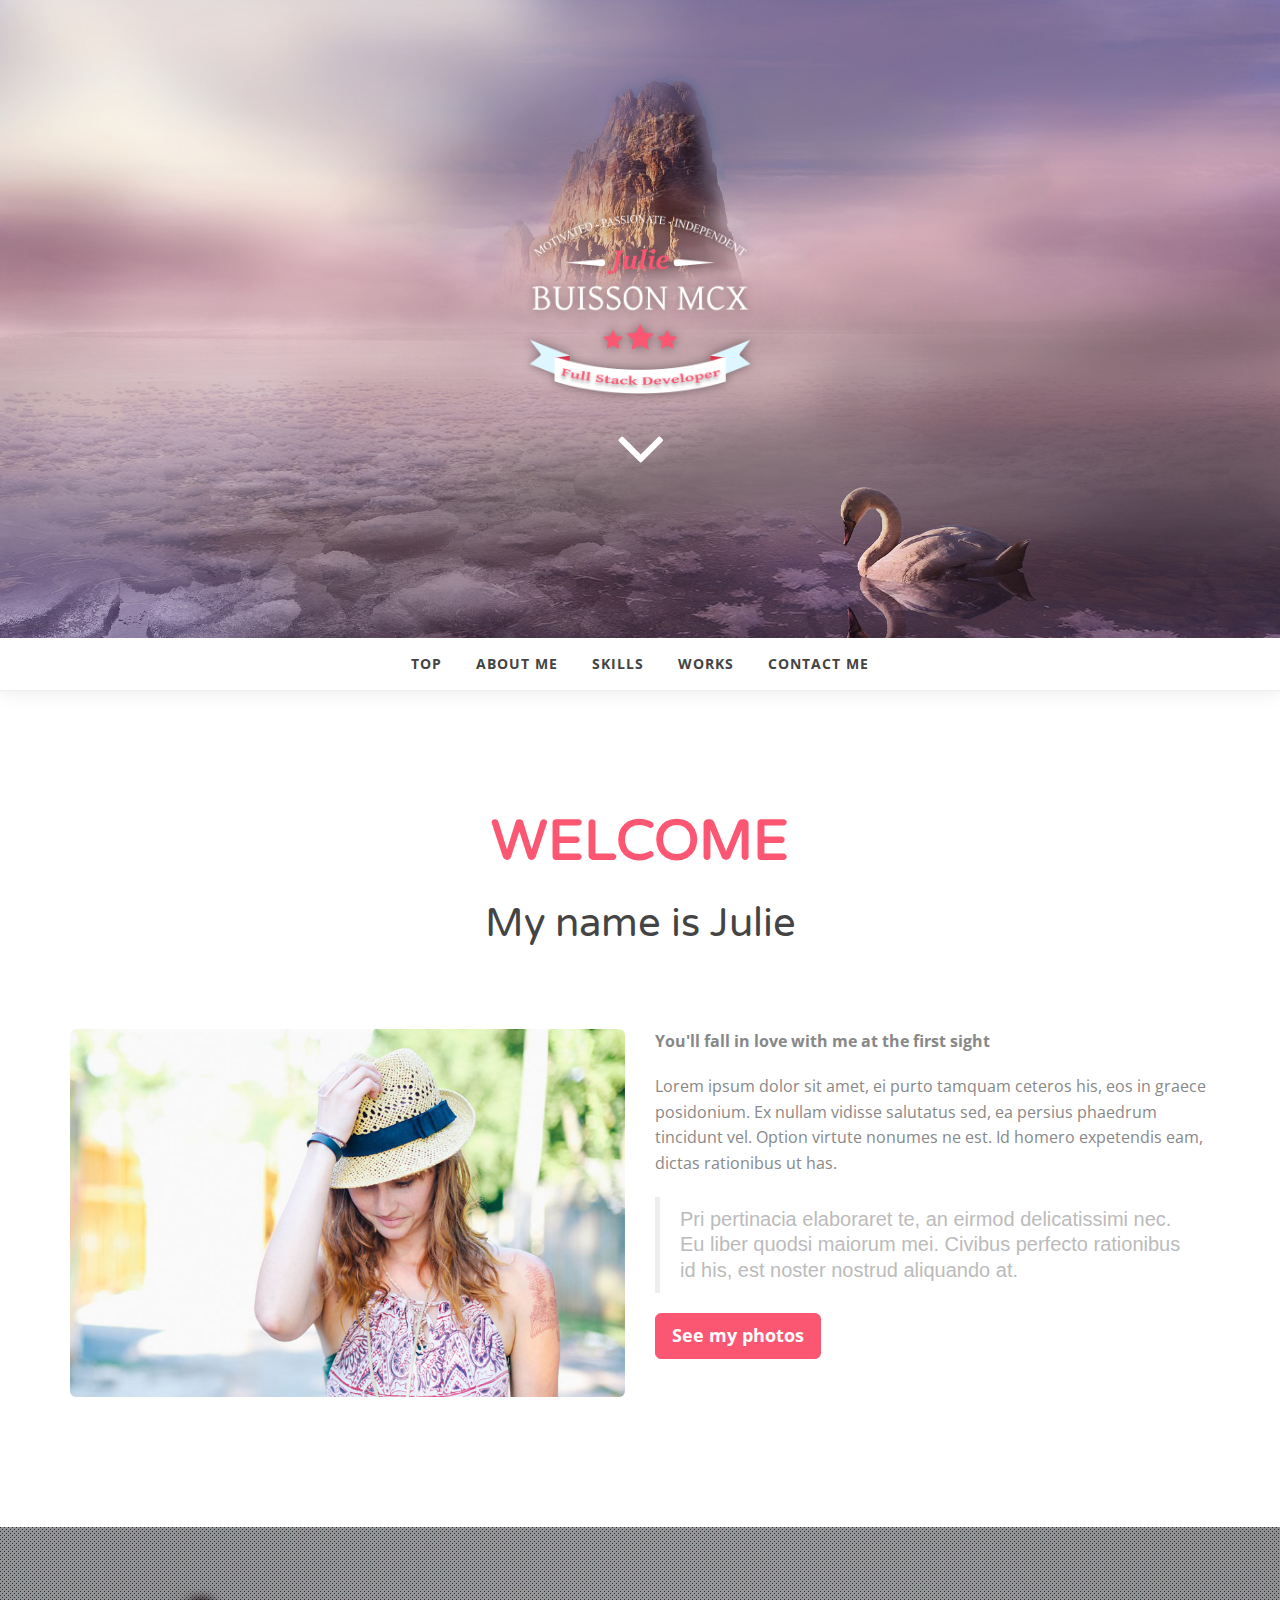
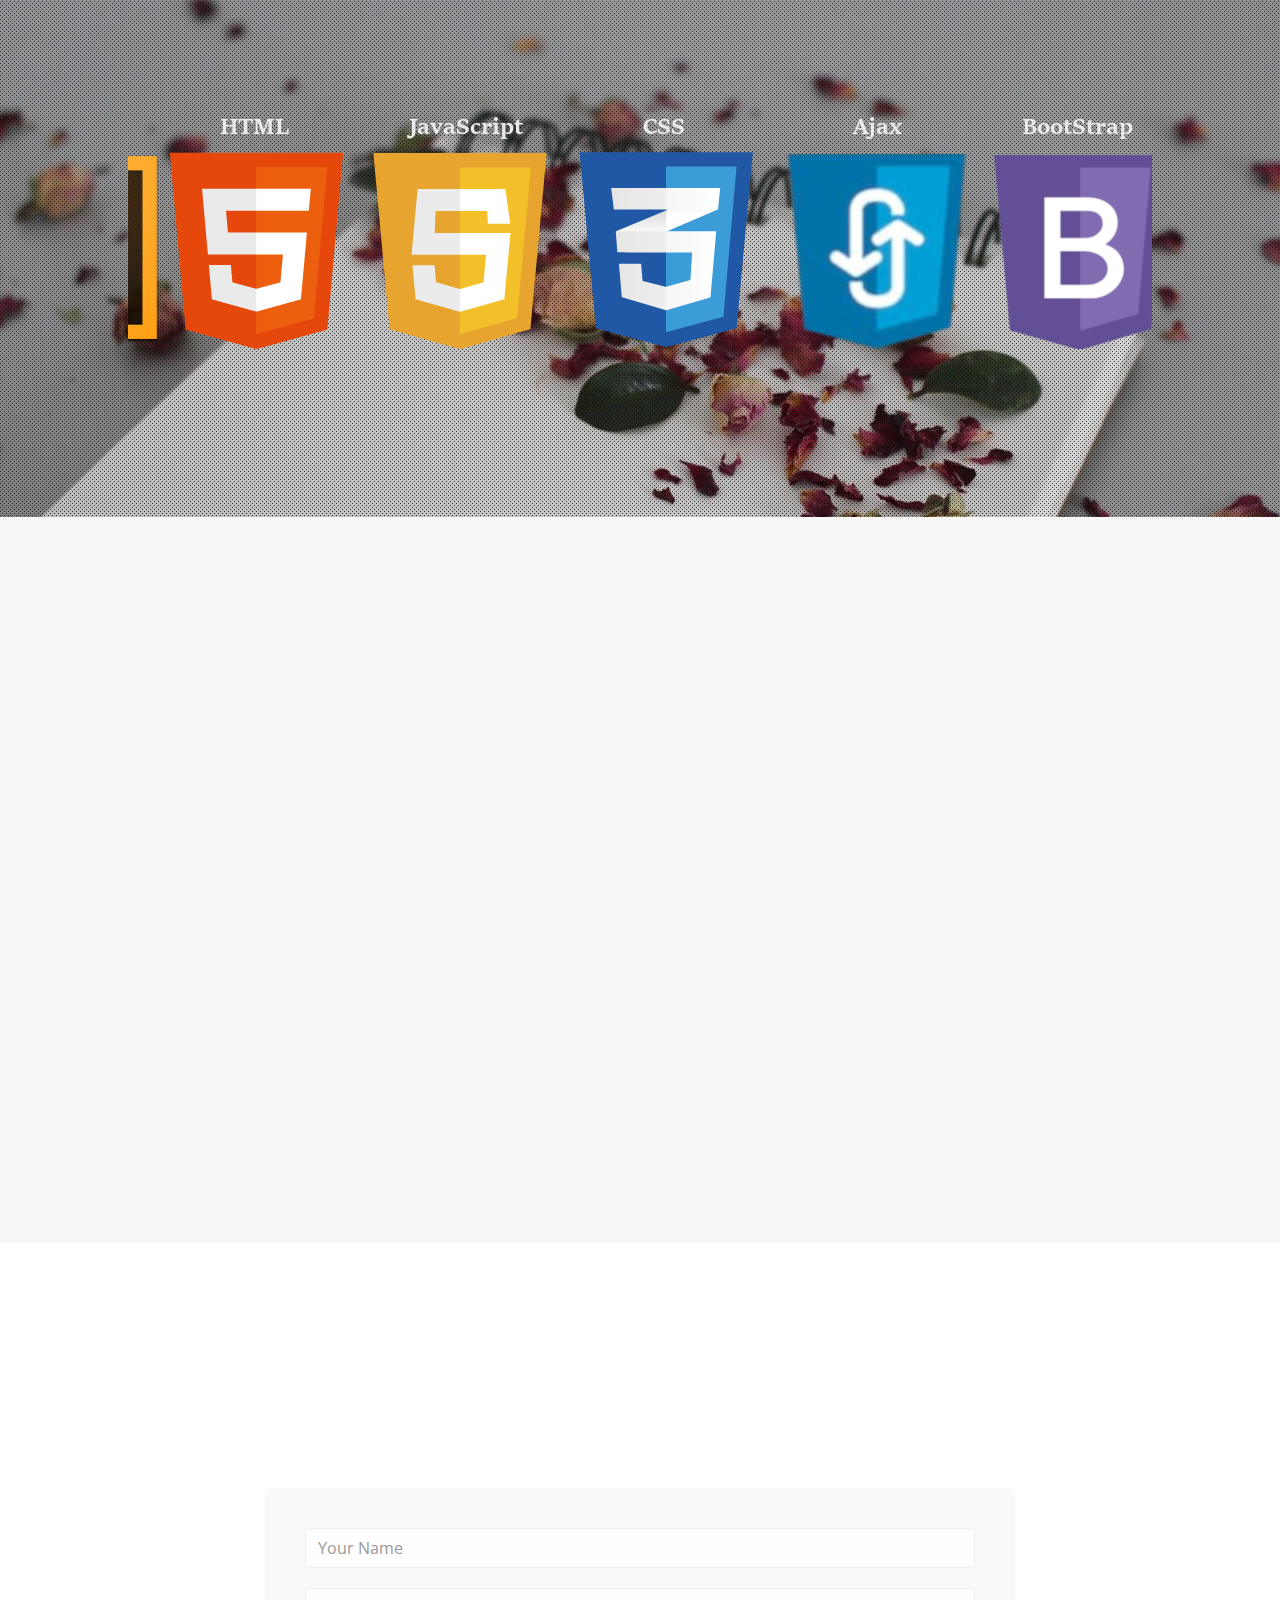
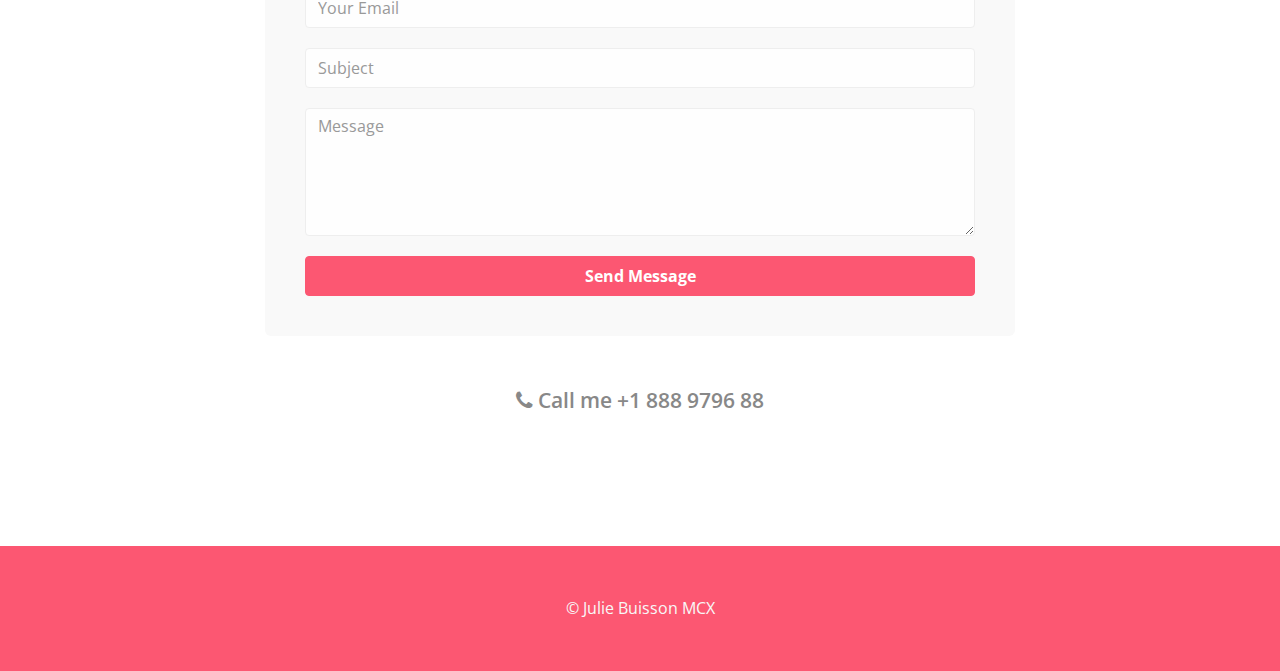
<file: Lonely/index.html>
<!DOCTYPE html>
<html lang="en">

<head>
  <meta charset="utf-8">
  <meta name="viewport" content="width=device-width, initial-scale=1.0">
  <meta name="description" content="">
  <meta name="author" content="Julie Buisson MXC">

  <title>Portfolio - Julie Buisson MCX</title>

  <!-- CSS -->
  <link href="css/bootstrap.min.css" rel="stylesheet" type="text/css">
  <link href="font-awesome/css/font-awesome.min.css" rel="stylesheet" type="text/css">
  <link href="css/nivo-lightbox.css" rel="stylesheet" />
  <link href="css/nivo-lightbox-theme/default/default.css" rel="stylesheet" type="text/css" />
  <link href="css/owl.carousel.css" rel="stylesheet" media="screen" />
  <link href="css/owl.theme.css" rel="stylesheet" media="screen" />
  <link href="css/animate.css" rel="stylesheet" />
  <link href="css/style.css" rel="stylesheet">
  <link href="color/default.css" rel="stylesheet">

  <style>
    .scroll-left .align-center {
      text-align: center;
      /* Starting position */
      -moz-transform: translateX(100%);
      -webkit-transform: translateX(100%);
      transform: translateX(100%);
      /* Apply animation to this element */
      -moz-animation: scroll-left 10s linear infinite;
      -webkit-animation: scroll-left 10s linear infinite;
      animation: scroll-left 10s linear infinite;
    }

    /* Move it (define the animation) */
    @-moz-keyframes scroll-left {
      0% {
        -moz-transform: translateX(100%);
      }

      100% {
        -moz-transform: translateX(-100%);
      }
    }

    @-webkit-keyframes scroll-left {
      0% {
        -webkit-transform: translateX(100%);
      }

      100% {
        -webkit-transform: translateX(-100%);
      }
    }

    @keyframes scroll-left {
      0% {
        -moz-transform: translateX(100%);
        /* Browser bug fix */
        -webkit-transform: translateX(100%);
        /* Browser bug fix */
        transform: translateX(100%);
      }

      100% {
        -moz-transform: translateX(-100%);
        /* Browser bug fix */
        -webkit-transform: translateX(-100%);
        /* Browser bug fix */
        transform: translateX(-100%);
      }
    }
  </style>

</head>

<body id="page-top" data-spy="scroll" data-target=".navbar-custom">
  <!-- Preloader -->
  <div id="preloader">
    <div id="load"></div>
  </div>

  <!-- Section: intro -->
  <section id="intro" class="intro">

    <div class="slogan">
      <a href="index.html"><img width='250px' src="img/logos/logo julie 3.png" alt="" /></a>
    </div>
    <div class="page-scroll">
      <a href="#about">
        <i class="fa fa-angle-down fa-5x animated"></i>
      </a>
    </div>
  </section>
  <!-- /Section: intro -->

  <!-- Navigation -->
  <div id="navigation">
    <nav class="navbar navbar-custom" role="navigation">
      <div class="container">
        <div class="row">
          <div class="col-md-12">

            <!-- Brand and toggle get grouped for better mobile display -->
            <div class="navbar-header">
              <button type="button" class="navbar-toggle" data-toggle="collapse" data-target="#menu">
                <i class="fa fa-bars"></i>
              </button>
            </div>
            <!-- Collect the nav links, forms, and other content for toggling -->
            <div class="collapse navbar-collapse" id="menu">
              <ul class="nav navbar-nav">
                <li class="active"><a href="#">Top</a></li>
                <li><a href="#about">About me</a></li>
                <li><a href="#separator">Skills</a></li>
                <li><a href="#gallery">Works</a></li>
                <li><a href="#contact">Contact me</a></li>
              </ul>
            </div>
            <!-- /.Navbar-collapse -->

          </div>
        </div>
      </div>
      <!-- /.container -->
    </nav>
  </div>
  <!-- /Navigation -->

  <!-- Section: about -->
  <section id="about" class="home-section">
    <div class="container">
      <div class="row">
        <div class="col-lg-8 col-lg-offset-2">
          <div class="section-heading text-center">
            <div class="wow bounceInDown" data-wow-delay="0.2s">
              <h1>WELCOME</h1>
              <h2>My name is Julie</h2>
            </div>
            <p class="wow bounceInUp" data-wow-delay="0.3s">I'm 23 years old from a little city near Rouen and I really
              like my job.</p>
          </div>

        </div>
      </div>
    </div>

    <div class="container">
      <div class="row">
        <div class="col-md-6">

          <img src="img/img1.jpg" class="img-responsive img-rounded" alt="" />
        </div>
        <div class="col-md-6">
          <p><strong>You'll fall in love with me at the first sight</strong></p>
          <p>
            Lorem ipsum dolor sit amet, ei purto tamquam ceteros his, eos in graece posidonium. Ex nullam vidisse
            salutatus sed, ea persius phaedrum tincidunt vel. Option virtute nonumes ne est. Id homero expetendis eam,
            dictas rationibus ut has.
          </p>
          <blockquote>
            Pri pertinacia elaboraret te, an eirmod delicatissimi nec. Eu liber quodsi maiorum mei. Civibus perfecto
            rationibus id his, est noster nostrud aliquando at.
          </blockquote>
          <a href="#gallery" class="btn btn-skin btn-lg btn-scroll">See my photos</a>
        </div>
      </div>
    </div>
  </section>
  <!-- /Section: about -->

  <!-- Section: separator -->
  <section id="separator" class="home-section parallax text-center" data-stellar-background-ratio="0.5">

    <div class="carousel"></div>
    <script>
      var x = 0;
      setInterval(function() {
        document.querySelector('.carousel').style.backgroundPositionX = x + "px";
        x += 1;
      }, 20);
    </script>

  </section>
  <!-- /Section: separator -->


  <!-- Section: gallery -->
  <section id="gallery" class="home-section text-center bg-gray">

    <div class="container">
      <div class="row">
        <div class="col-lg-8 col-lg-offset-2">
          <div class="wow bounceInDown" data-wow-delay="0.4s">
            <div class="section-heading">
              <h2>Portfolio</h2>
              <p>Take a look at my projects</p>
            </div>
          </div>
        </div>
      </div>
    </div>

    <div class="container">
      <div class="row">
        <div class="col-sm-12 col-md-12 col-lg-12">
          <div class="wow bounceInUp" data-wow-delay="0.4s">
            <div id="owl-works" class="owl-carousel">
              <div class="item"><a href="img/gallery/1.jpg" title="This is an image title"
                  data-lightbox-gallery="gallery1"><img src="img/gallery/1.jpg" class="img-responsive" alt="img"></a>
              </div>
              <div class="item"><a href="img/gallery/2.jpg" title="This is an image title"
                  data-lightbox-gallery="gallery1"><img src="img/gallery/2.jpg" class="img-responsive " alt="img"></a>
              </div>
              <div class="item"><a href="img/gallery/3.jpg" title="This is an image title"
                  data-lightbox-gallery="gallery1"><img src="img/gallery/3.jpg" class="img-responsive " alt="img"></a>
              </div>
              <div class="item"><a href="img/gallery/4.jpg" title="This is an image title"
                  data-lightbox-gallery="gallery1"><img src="img/gallery/4.jpg" class="img-responsive " alt="img"></a>
              </div>
              <div class="item"><a href="img/gallery/5.jpg" title="This is an image title"
                  data-lightbox-gallery="gallery1"><img src="img/gallery/5.jpg" class="img-responsive " alt="img"></a>
              </div>
              <div class="item"><a href="img/gallery/6.jpg" title="This is an image title"
                  data-lightbox-gallery="gallery1"><img src="img/gallery/6.jpg" class="img-responsive " alt="img"></a>
              </div>
              <div class="item"><a href="img/gallery/7.jpg" title="This is an image title"
                  data-lightbox-gallery="gallery1"><img src="img/gallery/7.jpg" class="img-responsive " alt="img"></a>
              </div>
              <div class="item"><a href="img/gallery/8.jpg" title="This is an image title"
                  data-lightbox-gallery="gallery1"><img src="img/gallery/8.jpg" class="img-responsive " alt="img"></a>
              </div>
            </div>
          </div>
        </div>
      </div>
    </div>
  </section>
  <!-- /Section: services -->




  <!-- Section: contact -->
  <section id="contact" class="home-section text-center">
    <div class="heading-contact">
      <div class="container">
        <div class="row">
          <div class="col-lg-8 col-md-offset-2">

            <div class="section-heading">
              <div class="wow bounceInDown" data-wow-delay="0.4s">
                <h2>Email or phone are welcome</h2>
              </div>
              <p class="wow lightSpeedIn" data-wow-delay="0.3s">Gentleman, introduce your self and get in touch with me
                privately</p>
            </div>

          </div>
        </div>
      </div>
    </div>
    <div class="container">

      <div class="row">
        <div class="col-lg-8 col-md-offset-2">
          <div class="form-wrapper marginbot-50">
            <div id="sendmessage">Your message has been sent. Thank you!</div>
            <div id="errormessage"></div>
            <form id="contact-form" action="" method="post" role="form" class="contactForm">
              <div class="form-group">
                <input type="text" name="name" class="form-control" id="name" placeholder="Your Name"
                  data-rule="minlen:4" data-msg="Please enter at least 4 chars" />
                <div class="validation"></div>
              </div>
              <div class="form-group">
                <input type="email" class="form-control" name="email" id="email" placeholder="Your Email"
                  data-rule="email" data-msg="Please enter a valid email" />
                <div class="validation"></div>
              </div>
              <div class="form-group">
                <input type="text" class="form-control" name="subject" id="subject" placeholder="Subject"
                  data-rule="minlen:4" data-msg="Please enter at least 8 chars of subject" />
                <div class="validation"></div>
              </div>
              <div class="form-group">
                <textarea class="form-control" name="message" rows="5" data-rule="required"
                  data-msg="Please write something for us" placeholder="Message"></textarea>
                <div class="validation"></div>
              </div>

              <div class="text-center"><button type="submit" class="btn btn-skin btn-block" id="btnContactUs">Send
                  Message</button></div>
            </form>
          </div>
          <div class="text-center">
            <p class="lead"><i class="fa fa-phone"></i> Call me +1 888 9796 88</p>
          </div>
        </div>

      </div>

    </div>
  </section>
  <!-- /Section: contact -->

  <footer>
    <div class="container">
      <div class="row">
        <div class="col-md-12 col-lg-12">
          <p>&copy; Julie Buisson MCX</p>
        </div>
      </div>
    </div>
  </footer>

  <!-- Core JavaScript Files -->
  <script src="js/jquery.min.js"></script>
  <script src="js/bootstrap.min.js"></script>
  <script src="js/jquery.easing.min.js"></script>
  <script src="js/jquery.sticky.js"></script>
  <script src="js/jquery.scrollTo.js"></script>
  <script src="js/stellar.js"></script>
  <script src="js/wow.min.js"></script>
  <script src="js/owl.carousel.min.js"></script>
  <script src="js/nivo-lightbox.min.js"></script>
  <!-- Custom Theme JavaScript -->
  <script src="js/custom.js"></script>
  <script src="contactform/contactform.js"></script>

</body>

</html>
</file>
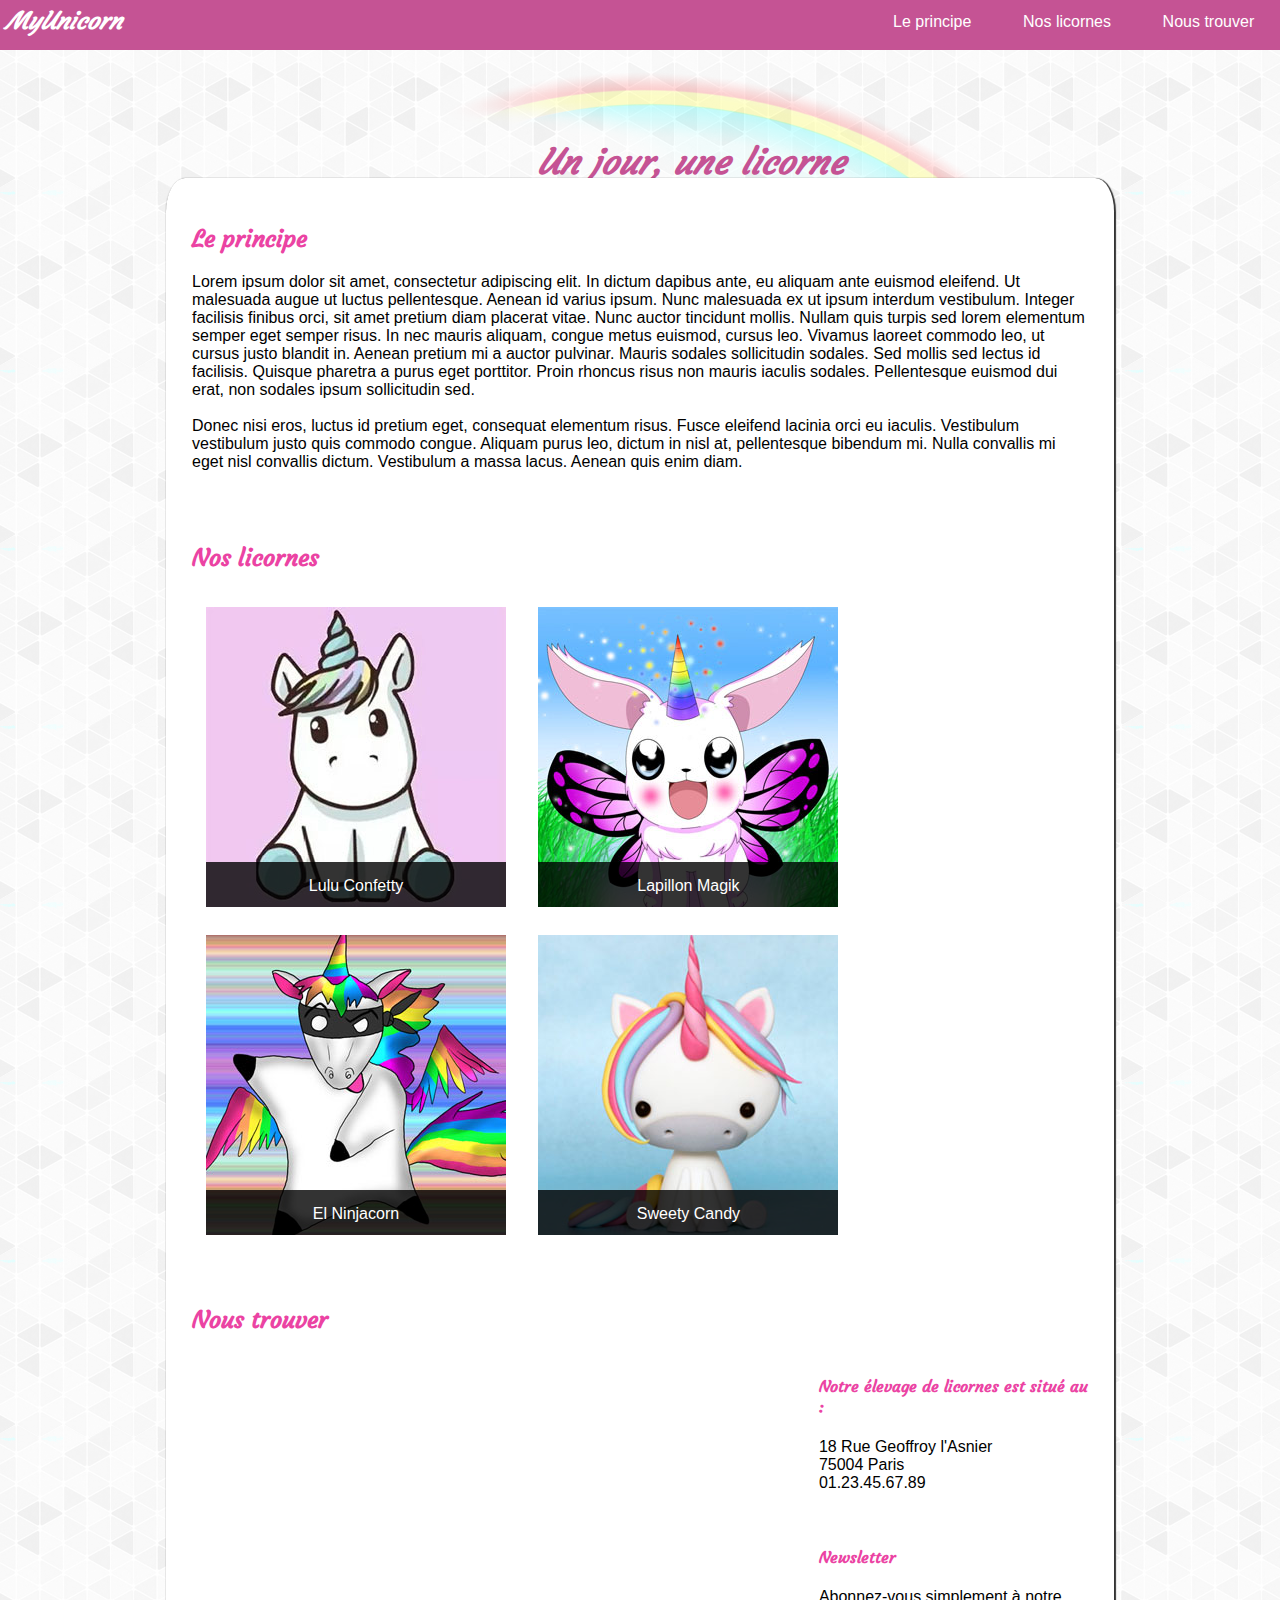
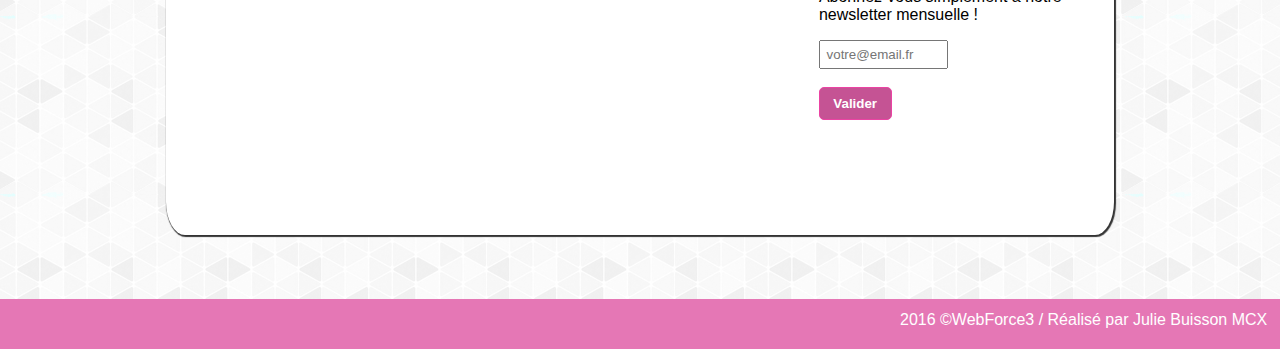
<file: view/projet/licorne/index.html>
<!DOCTYPE html>
<html lang="fr">

<head>
    <meta charset="UTF-8">
    <meta name="viewport" content="width=device-width, initial-scale=1.0">
    <meta http-equiv="X-UA-Compatible" content="ie=edge">
    <title>My Unicorn</title>
    <link rel="stylesheet" href="https://use.fontawesome.com/releases/v5.7.0/css/all.css" integrity="sha384-lZN37f5QGtY3VHgisS14W3ExzMWZxybE1SJSEsQp9S+oqd12jhcu+A56Ebc1zFSJ"
        crossorigin="anonymous">
    <link href="https://fonts.googleapis.com/css?family=Courgette" rel="stylesheet">
    <link rel="stylesheet" href="css/style.css">
</head>

<body>

    <!--Header avec nav-->
    <header id="rosefonce">
        <h2><em>MyUnicorn</em></h2>
        <nav>
            <div><a href="#map">Nous trouver</a></div>
            <div><a href="#licornes">Nos licornes</a></div>
            <div><a href="#principe">Le principe</a></div>
        </nav>
    </header>
    <!--Fin du header-->

    <section>
        <h1><em>Un jour, une licorne</em></h1>
        <img src="img/rainbow.png" alt="Arc-en-ciel">
    </section>

    <!-- Debut du container-->
    <main id="container">

        <!--1ere partie : Le principe-->
        <h2 id="principe"><i class="far fa-star"></i> Le principe</h2>
        <p>
            Lorem ipsum dolor sit amet, consectetur adipiscing elit. In dictum dapibus ante, eu aliquam ante euismod
            eleifend. Ut malesuada augue ut luctus pellentesque. Aenean id varius ipsum. Nunc malesuada ex ut ipsum
            interdum vestibulum. Integer facilisis finibus orci, sit amet pretium diam placerat vitae. Nunc auctor
            tincidunt mollis. Nullam quis turpis sed lorem elementum semper eget semper risus. In nec mauris aliquam,
            congue metus euismod, cursus leo. Vivamus laoreet commodo leo, ut cursus justo blandit in. Aenean pretium
            mi a auctor pulvinar. Mauris sodales sollicitudin sodales. Sed mollis sed lectus id facilisis. Quisque
            pharetra a purus eget porttitor. Proin rhoncus risus non mauris iaculis sodales. Pellentesque euismod dui
            erat, non sodales ipsum sollicitudin sed.
            <br>
            <br>
            Donec nisi eros, luctus id pretium eget, consequat elementum risus. Fusce eleifend lacinia orci eu iaculis.
            Vestibulum vestibulum justo quis commodo congue. Aliquam purus leo, dictum in nisl at, pellentesque
            bibendum mi. Nulla convallis mi eget nisl convallis dictum. Vestibulum a massa lacus. Aenean quis enim
            diam.
        </p>

        <br>
        <br>

        <!--2eme partie : Nos licornes-->
        <h2 id="licornes"><i class="far fa-star"></i> Nos licornes</h2>
        <figure class="img">
            <img src="img/unicorns/photo1.jpg" alt="Ma 1ere licorne">
            <figcaption>Lulu Confetty</figcaption>
        </figure>
        <figure class="img">
            <img src="img/unicorns/photo2.jpg" alt="Ma 2eme licorne">
            <figcaption>Lapillon Magik</figcaption>
        </figure>
        <figure class="img">
            <img src="img/unicorns/photo3.jpg" alt="Ma 3eme licorne">
            <figcaption>El Ninjacorn</figcaption>
        </figure>
        <figure class="img">
            <img src="img/unicorns/photo4.jpg" alt="Ma 4eme licorne">
            <figcaption>Sweety Candy</figcaption>
        </figure>

        <div class="clear"></div>
        <br>
        <br>

        <!--3eme partie : Nous trouver-->
        <h2><i class="far fa-star"></i> Nous trouver</h2>
        <div id="nousTrouver">

            <div>
                <iframe src="https://www.google.com/maps/embed?pb=!1m18!1m12!1m3!1d2625.2106929320657!2d2.355245716018827!3d48.854192579287016!2m3!1f0!2f0!3f0!3m2!1i1024!2i768!4f13.1!3m3!1m2!1s0x47e671fd10fa77a9%3A0xbefa2358f9e7a776!2s18+Rue+Geoffroy+l&#39;Asnier%2C+75004+Paris!5e0!3m2!1sfr!2sfr!4v1549011565977"
                    width="600" height="450" frameborder="0" style="border:0" allowfullscreen></iframe>
            </div>
            <div id="infos">
                <h4>Notre élevage de licornes est situé au :</h4>
                <p>
                    18 Rue Geoffroy l'Asnier <br>
                    75004 Paris <br>
                    01.23.45.67.89
                </p>
                <br>
                <h4>Newsletter</h4>
                <p>Abonnez-vous simplement à notre newsletter mensuelle !</p>
                <input type="mail" placeholder=" votre@email.fr">
                <br>
                <br>
                <button>Valider</button>
            </div>

        </div>

    </main>

    <footer id="roseclair">
        <p>2016 ©WebForce3 / Réalisé par Julie Buisson MCX</p>
    </footer>

</body>

</html>
</file>
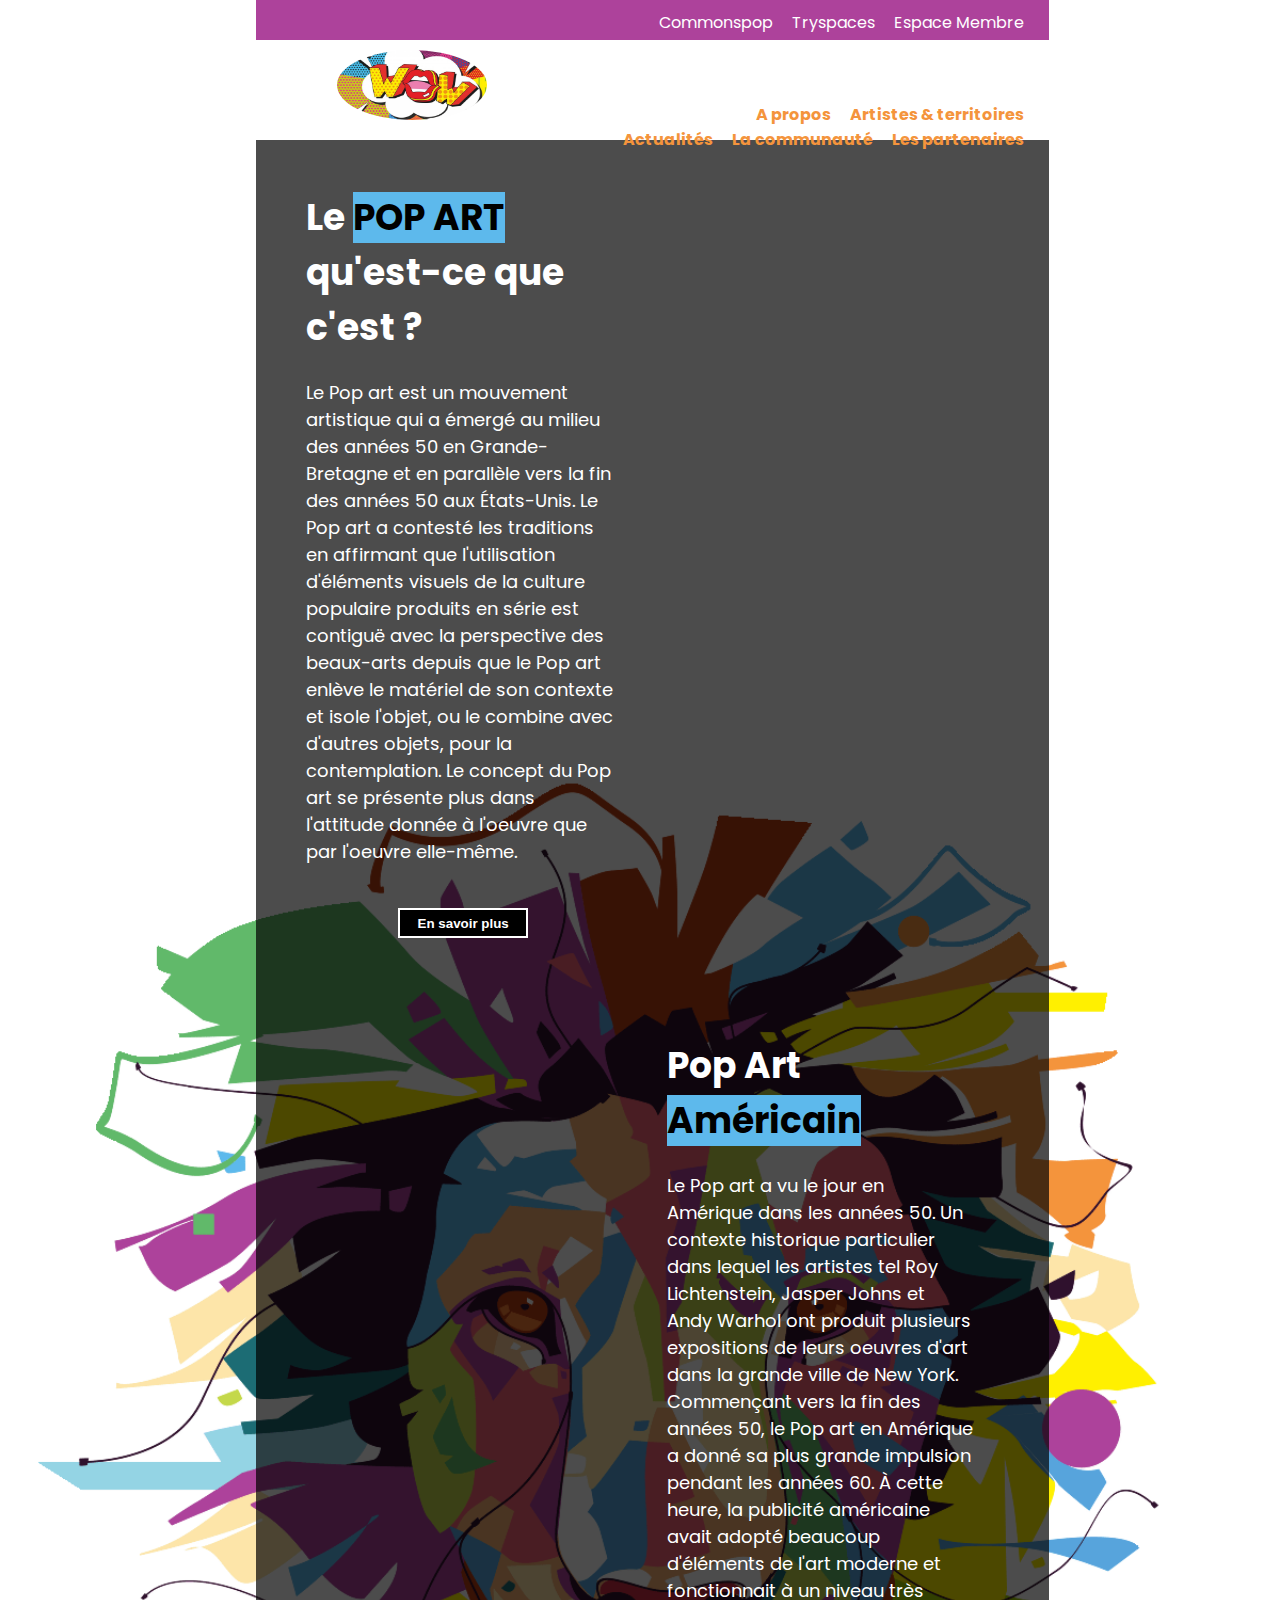
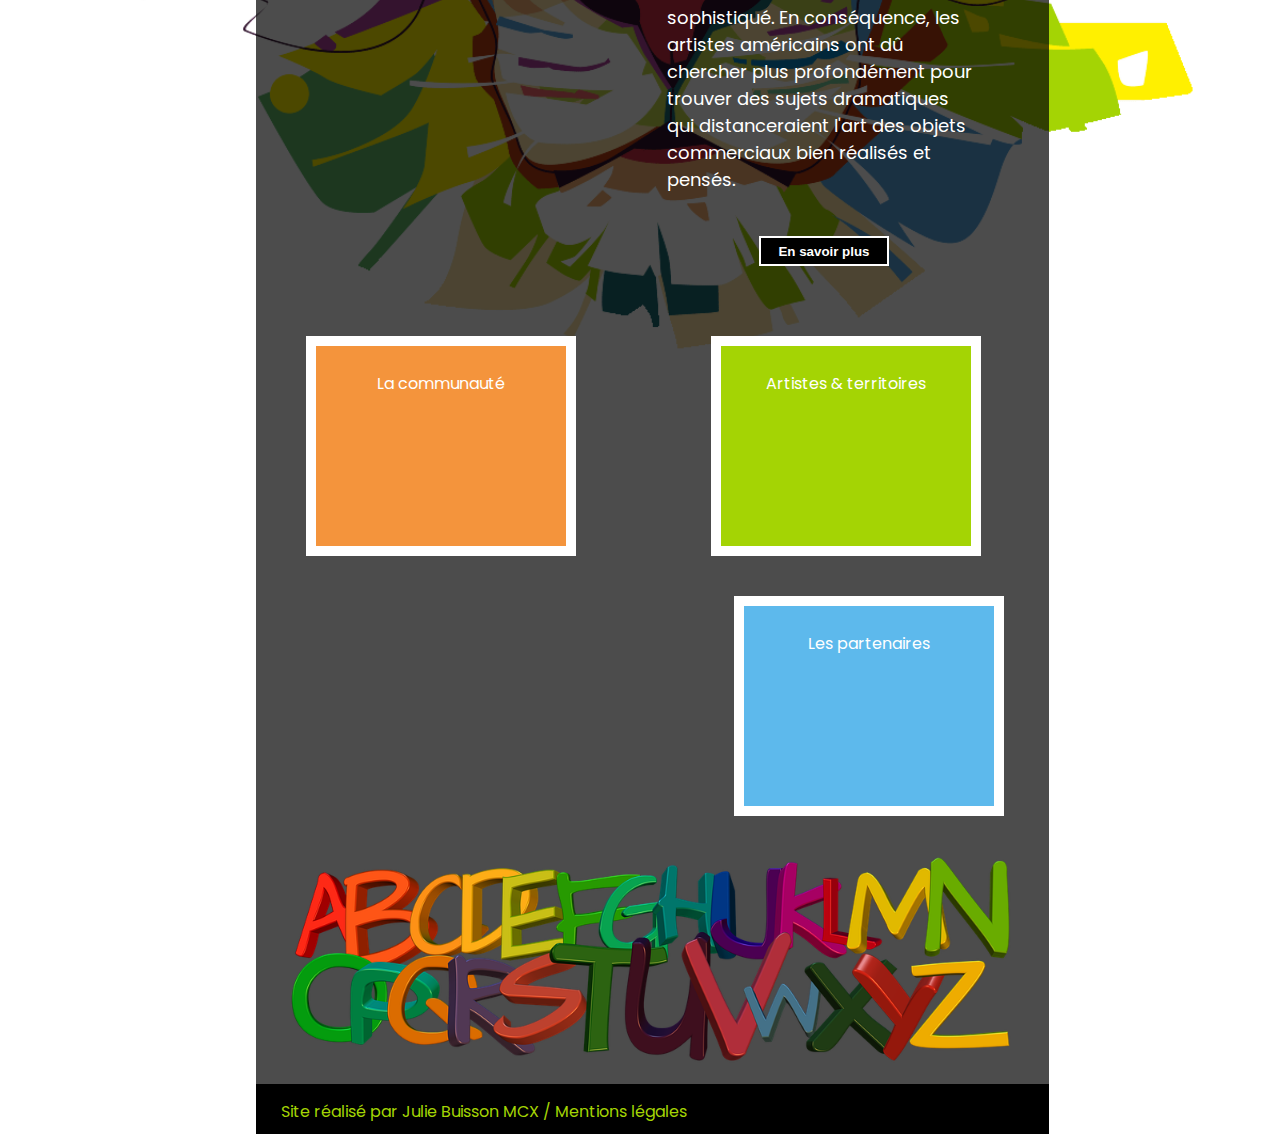
<file: view/projet/pop/index.html>
<!DOCTYPE html>
<html lang="fr">

<head>
    <meta charset="UTF-8">
    <meta name="viewport" content="width=device-width, initial-scale=1.0">
    <meta http-equiv="X-UA-Compatible" content="ie=edge">
    <title>Pop.Part</title>
    <link rel="stylesheet" href="https://use.fontawesome.com/releases/v5.5.0/css/all.css" integrity="sha384-B4dIYHKNBt8Bc12p+WXckhzcICo0wtJAoU8YZTY5qE0Id1GSseTk6S+L3BlXeVIU"
        crossorigin="anonymous">
    <link href="https://fonts.googleapis.com/css?family=Poppins" rel="stylesheet">
    <link rel="stylesheet" href="css/style.css">
</head>

<body>

    <div class="container">

        <header>
            <a href="#">Commonspop</a>
            <a href="#">Tryspaces</a>
            <a href="#">Espace Membre</a>
        </header>

        <nav>
            <img src="img/wow.jpeg" style="width: 150px" height="70px" alt="pop art">
            <a href="#"> A propos</a>
            <a href="#"> Artistes & territoires</a>
            <a href="#"> Actualités</a>
            <a href="#"> La communauté</a>
            <a href="#"> Les partenaires</a>
        </nav>

        <div class="fondNoir">

            <section>

                <div class="popart">
                    <h1>Le <mark>POP ART</mark> <br> qu'est-ce que c'est ?</h1>
                    <p>Le Pop art est un mouvement artistique qui a émergé au milieu des années 50 en Grande-Bretagne et en parallèle vers la fin des années 50 aux États-Unis. Le Pop art a contesté les traditions en affirmant que l'utilisation d'éléments visuels de la culture populaire produits en série est contiguë avec la perspective des beaux-arts depuis que le Pop art enlève le matériel de son contexte et isole l'objet, ou le combine avec d'autres objets, pour la contemplation. Le concept du Pop art se présente plus dans l'attitude donnée à l'oeuvre que par l'oeuvre elle-même. </p>
                    <a href="http://www.le-pop-art.com/qu-est-ce-que-le-pop-art.html" target="_blank"><button type="button">En savoir plus</button></a>
                </div>

                <div class="commons">
                    <h1>Pop Art <mark>Américain</mark></h1>
                    <p>
                        
                            Le Pop art a vu le jour en Amérique dans les années 50. Un contexte historique particulier dans lequel les artistes tel Roy Lichtenstein, Jasper Johns et Andy Warhol ont produit plusieurs expositions de leurs oeuvres d'art dans la grande ville de New York.

                            Commençant vers la fin des années 50, le Pop art en Amérique a donné sa plus grande impulsion pendant les années 60. À cette heure, la publicité américaine avait adopté beaucoup d'éléments de l'art moderne et fonctionnait à un niveau très sophistiqué. En conséquence, les artistes américains ont dû chercher plus profondément pour trouver des sujets dramatiques qui distanceraient l'art des objets commerciaux bien réalisés et pensés. </p>
                    <a href="http://www.le-pop-art.com/le-pop-art-americain.html" target="_blank"><button type="button">En savoir plus</button></a>
                </div>

            </section>

            <div class="clear"></div>

            <section>

                <div class="commite">
                    <i class="fas fa-users fa-8x"></i>
                    <br>
                    <a href="#">La communauté</a>
                </div>

                <div class="equipe">
                    <i class="fas fa-globe-americas fa-8x"></i>
                    <br>
                    <a href="#">Artistes & territoires</a>
                </div>

                <div class="partenaire">
                    <i class="fas fa-handshake fa-8x"></i>
                    <br>
                    <a href="#">Les partenaires</a>
                </div>

            </section>

            <div class="clear"></div>

            <section>

                <img src="img/banniere.png" alt="alphabet">

            </section>

        </div>

        <footer>

            <p>Site réalisé par Julie Buisson MCX </a> / Mentions légales</p>

            <a href="#"><i class="fab fa-twitter fa-2x"></i></a> 
           <a href="#"><i class="fab fa-facebook-f fa-2x"></i></a> 
            
           
        </footer>

    </div>

</body>

</html>
</file>
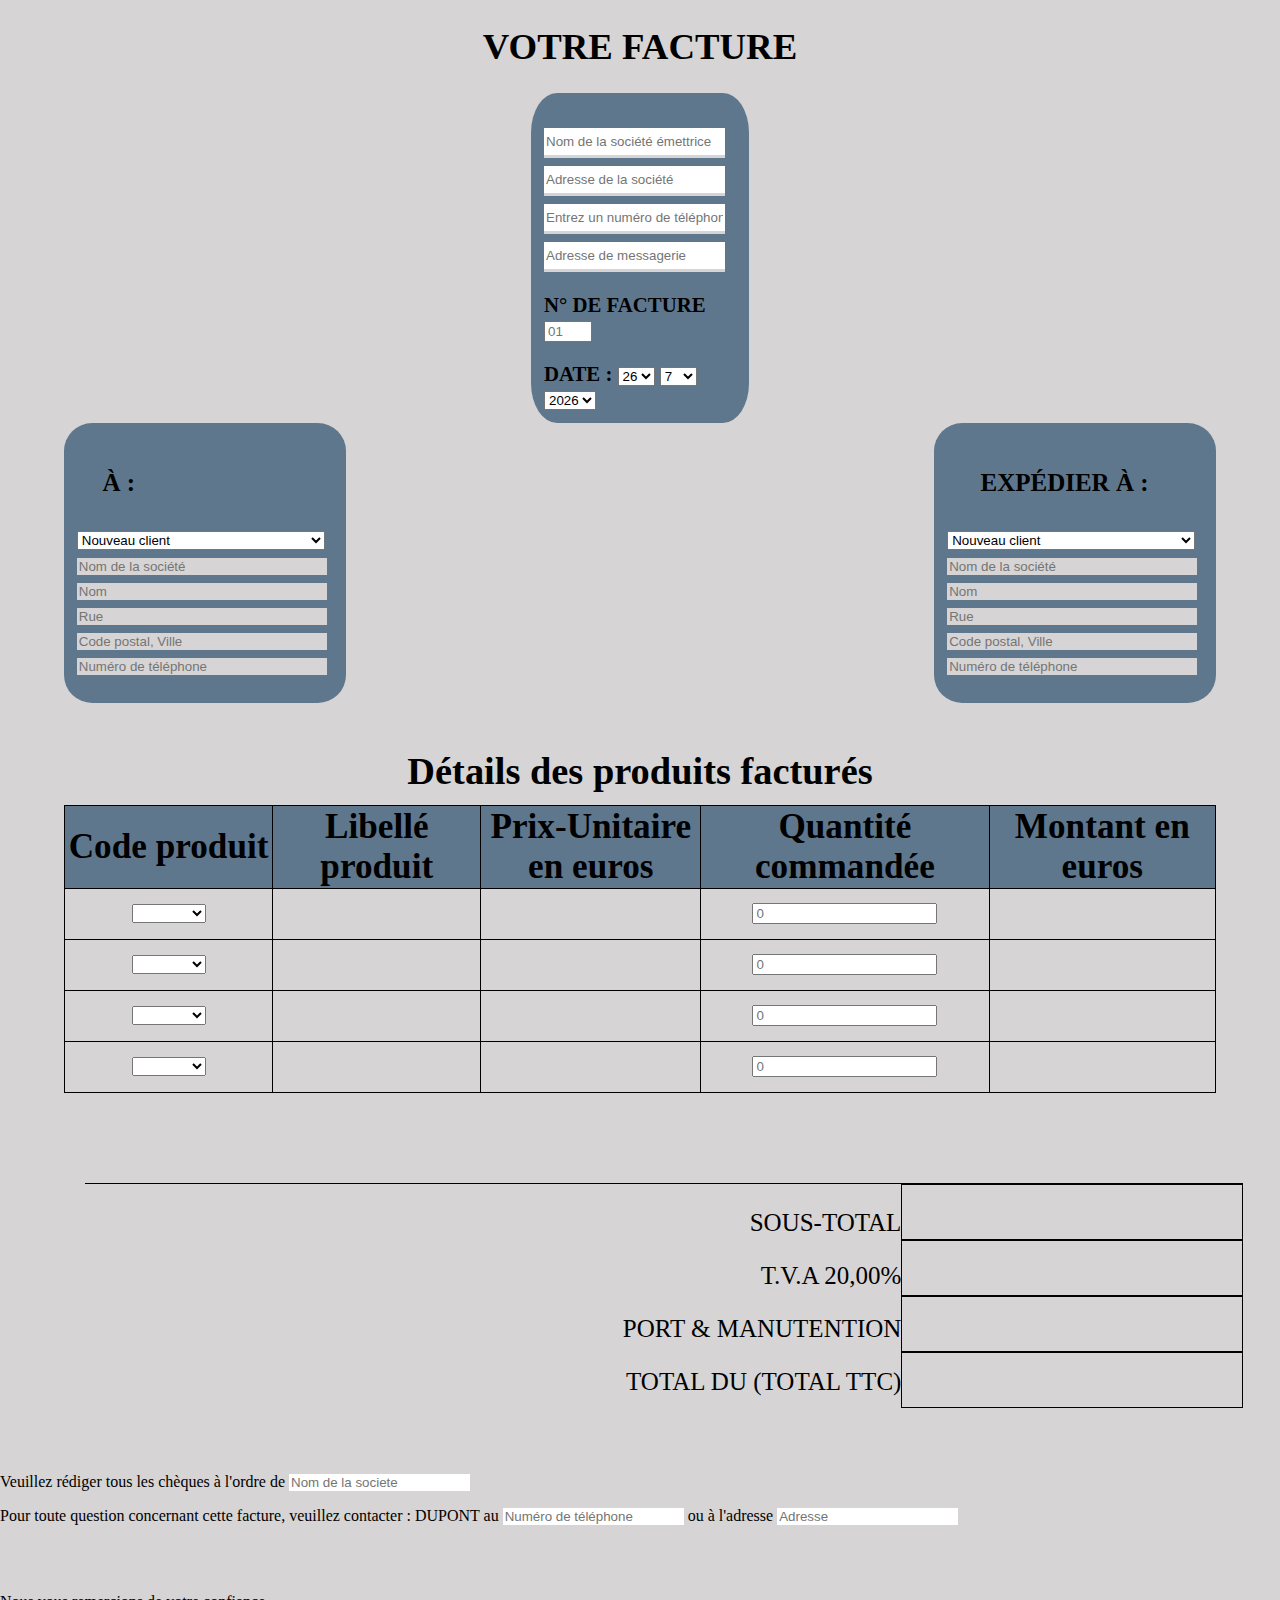
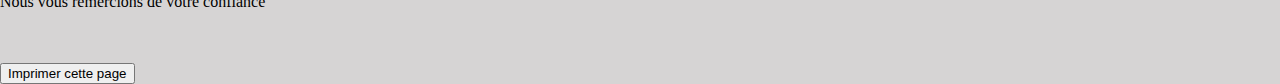
<file: view/projet/facture/facture.html>
<!DOCTYPE html>
<html lang="fr">

<head>
    <meta charset="UTF-8">
    <meta name="viewport" content="width=device-width, initial-scale=1.0">
    <meta http-equiv="X-UA-Compatible" content="ie=edge">
    <title>Facture</title>
    <link rel="stylesheet" href="css/facture.css">
</head>

<body>

    <header>

        <h1>VOTRE FACTURE</h1>

    </header>

    <!-- Partie  : Information sur la société émetrices-->

    <div id="texte">
        <ul>
            <li><input type="text" class="input" placeholder="Nom de la société émettrice"></li>
            <li><input type="text" class="input" placeholder="Adresse de la société"></li>
            <li><input type="text" class="input" placeholder="Entrez un numéro de téléphone valide"></li>
            <li><input type="text" class="input" placeholder="Adresse de messagerie"></li>
        </ul>

        <p>N° de facture <input type="text" id="select" placeholder="01"> </p>

        <label>Date :</label>

        <select name="Day" id="jour"></select>
        <select name="Month" id="mois"></select>
        <select name="Year" id="annee"></select>

    </div>
<!-- fin de la partie des informatiob sur la société émetrices-->
    <div class="clear"></div>
<!-- Partie pour définir les clients : Nom de la société, adresse etc-->
    <section>

        <div id="client">
            <h4> à : </h4>
            <ul>
                <li>
                    <select id="newClient">
                        <option>Nouveau client</option>
                    </select>
                </li>
                <li><input type="text" placeholder="Nom de la société"></li>
                <li><input type="text" placeholder="Nom"></li>
                <li><input type="text" placeholder="Rue"></li>
                <li><input type="text" placeholder="Code postal, Ville"></li>
                <li><input type="text" placeholder="Numéro de téléphone"></li>
            </ul>
        </div>

        <div id="expedition">
            <h4> expédier à : </h4>
            <ul>
                <li>
                    <select name="nouveau client" id="newExpediteur">
                        <option>Nouveau client</option>
                    </select>
                </li>
                <li><input type="text" placeholder="Nom de la société"></li>
                <li><input type="text" placeholder="Nom"></li>
                <li><input type="text" placeholder="Rue"></li>
                <li><input type="text" placeholder="Code postal, Ville"></li>
                <li><input type="text" placeholder="Numéro de téléphone"></li>
            </ul>
        </div>

    </section>
<!-- fin de la partie deéfinir les clients-->
    <div class="clear"></div>
<!-- Tableaux des poduits-->
    <main>
        <table>
            <caption>Détails des produits facturés</caption>
            <thead>
                <tr>
                    <th>Code produit</th>
                    <th>Libellé produit</th>
                    <th>Prix-Unitaire en euros</th>
                    <th>Quantité commandée</th>
                    <th>Montant en euros</th>
                </tr>
            </thead>

            <tbody>
                <tr>
                    <td>
                        <select id="produit">
                            <option></option>
                        </select>
                    </td>
                    <td id="libe1"></td>
                    <td id="prix1"></td>
                    <td>
                        <input id="nbr" type="number" placeholder="0">
                    </td>
                    <td id="montant"></td>
                </tr>
                <tr>
                    <td>
                        <select id="produit2">
                            <option></option>
                        </select>
                    </td>
                    <td id="libe2"></td>
                    <td id="prix2"></td>
                    <td>
                        <input id="nbr2" type="number" placeholder="0">
                    </td>
                    <td id="montant2"></td>
                </tr>
            </tbody>

            <tbody>
                <tr>
                    <td>
                        <select id="produit3">
                            <option></option>
                        </select>
                    </td>
                    <td id="libe3"></td>
                    <td id="prix3"></td>
                    <td>
                        <input id="nbr3" type="number" placeholder="0">
                    </td>
                    <td id="montant3"></td>
                </tr>
            </tbody>

            <tfoot>
                <tr>
                    <td>
                        <select id="produit4">
                            <option></option>
                        </select>
                    </td>
                    <td id="libe4"></td>
                    <td id="prix4"></td>
                    <td>
                        <input id="nbr4" type="number" placeholder="0">
                    </td>
                    <td id="montant4"></td>
                </tr>
            </tfoot>
        </table>
    </main>
<!-- Fin du Tableaux des produits-->
<!-- Partie :  Sous-total,t.v.a etc -->
    <div class="clear"></div>
    <br>
    <br>
    <br>
    <br>
    <br>

    <div id="sousTotal">
        <div id="p">
            <p>sous-total</p>
            <p>t.v.a 20,00%</p>
            <p>port & manutention</p>
            <p>total du (total ttc)</p>
        </div>
        
        <div id="div">
            <div id="ss"></div>
            <div id="tva"></div>
            <div id="port"></div>
            <div id="total"></div>
        </div>
    </div>

    <div class="clear"></div>

    <div id="remise">
        <p>N.B. Votre facture a depassé 1000€, vous avez obtenu pour votre prochaine facture une remise de :<span id="remise5"></span>€, représentant 5% de votre commande ci-dessus</p>
    </div>
<!-- fin de la partie : Sous-total,t.v.a etc -->
    <br>

    <br>

    <footer>

        <p>Veuillez rédiger tous les chèques à l'ordre de <input  id="redigerCheque" type="text" placeholder="Nom de la societe"></p>

        <p>Pour toute question concernant cette facture, veuillez contacter : DUPONT au <input id="telephone" type="text" placeholder="Numéro de téléphone">
            ou à l'adresse <input id="adresse" type="text" placeholder="Adresse"></p>

        <br>

        <br>

        <p class="merci">Nous vous remercions de votre confiance</p>

        <br>

        <br>

        <form>

            <div><button name="B1" onclick="imprimer()">Imprimer cette page</button></div>

        </form>
    </footer>

    </div>


    <script src="js/facture.js"></script>

</body>

</html>
</file>
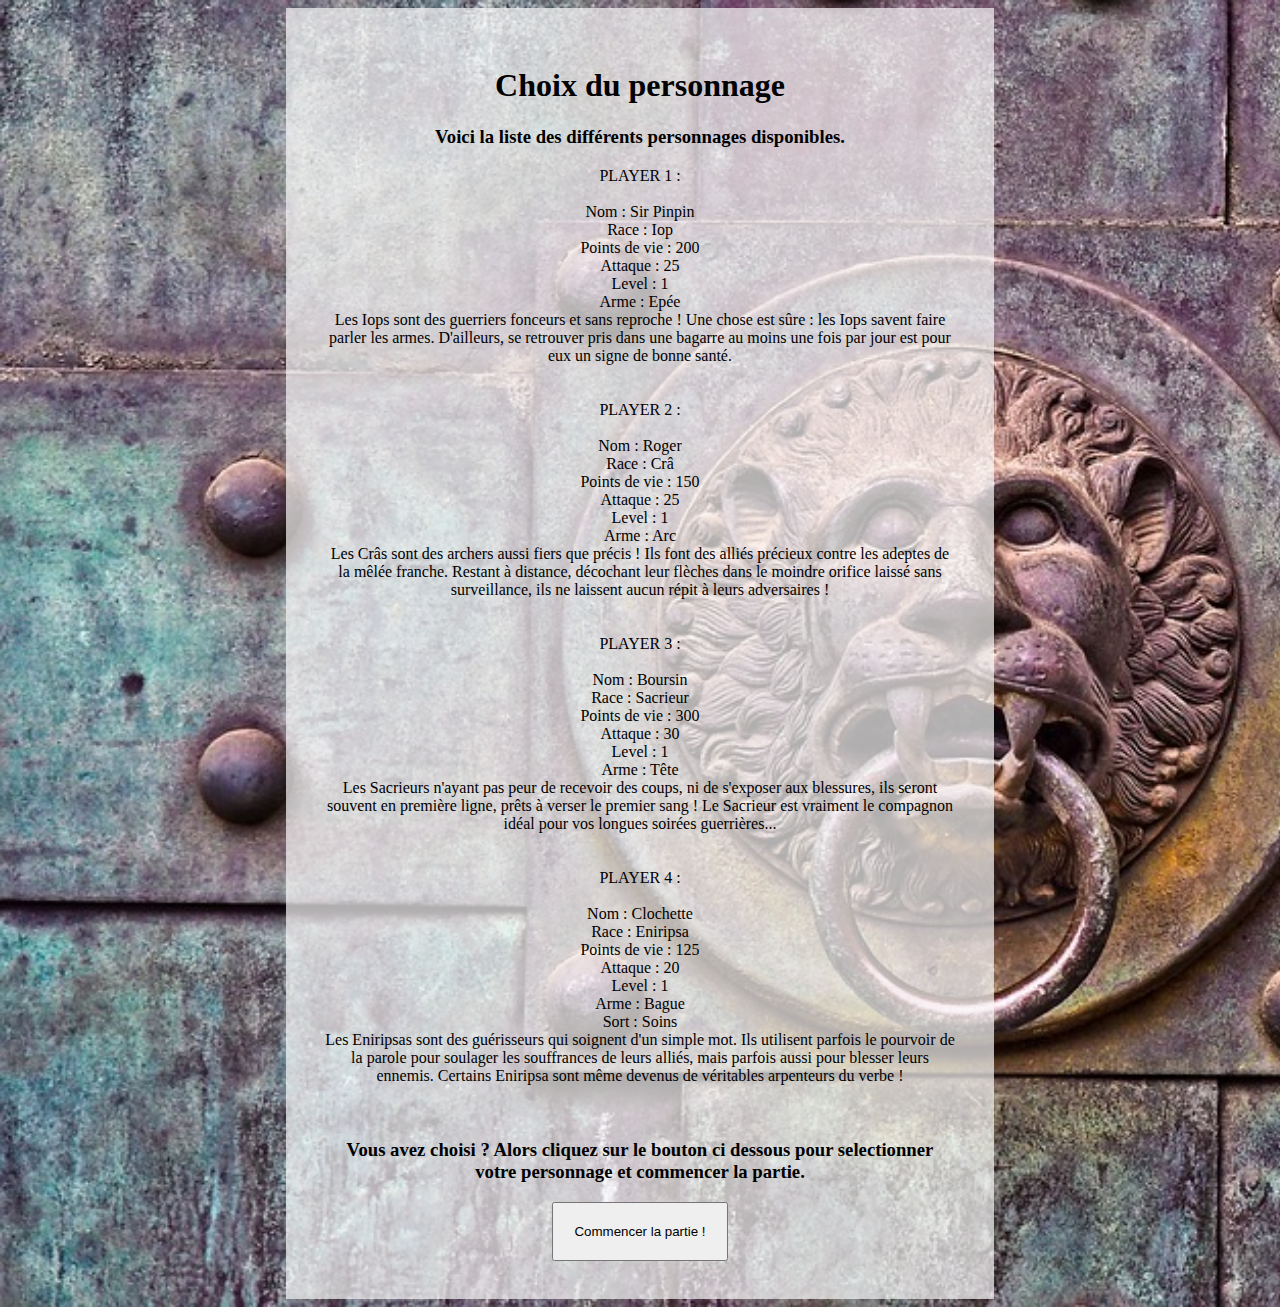
<file: view/projet/jdr/jdr.html>
<!DOCTYPE html>
<html lang="fr">

<head>
    <meta charset="UTF-8">
    <meta name="viewport" content="width=device-width, initial-scale=1.0">
    <meta http-equiv="X-UA-Compatible" content="ie=edge">
    <title>Jeu de roles</title>

    <style>

        body{
            text-align: center;
            background: url("img/porte.jpg") no-repeat;
            background-size: cover;
        }
        #contenu{
            width: 50%;
            margin: auto;
            background-color: rgba(248, 248, 248, .7);
            padding: 3%;
        }
    
    </style>
</head>

<body>

    <div id="contenu">

        <h1>Choix du personnage</h1>

        <h3>Voici la liste des différents personnages disponibles.</h3>

        <script type="text/javascript" src="jdr.js"></script>

        <h3>Vous avez choisi ? Alors cliquez sur le bouton ci dessous pour selectionner votre personnage et commencer la partie.</h3>
        <a href="combat.html"><button type="button" style="padding: 20px">Commencer la partie !</button></a>

    </div>
</body>

</html>
</file>
<file: Lonely/color/default.css>
.wow h1{
	color: #FC5772;
}

a,a:hover {
	color: #FC5772;
}

.intro .page-scroll a:hover {
	color: #FC5772;
}

.icon:hover .fa{
	color: #FC5772;
}

ul.nav li a:hover {
	color: #FC5772;
}

.owl-theme .owl-controls .owl-page.active span,
.owl-theme .owl-controls.clickable .owl-page:hover span {
    background-color: #FC5772;
}

.bg-skin {
	background: #FC5772;
}

form#contact-form input:focus,form#contact-form select:focus,form#contact-form textarea:focus {
	border-color: #FC5772;
}

footer {
    background-color: #FC5772;
}

.btn-skin {
  color: #fff;
  background-color: #FC5772;
  border-color: #FC5772;
}
</file>
<file: view/projet/licorne/css/style.css>
body{
    margin: 0;
    padding: 0;
    background-image: url("../img/background.png");
    font-family: Arial, sans-serif;
}

/* Debut du header */

header h2{ 
    color: white;
    margin: 0;
    font-family: 'Courgette', cursive;
    float: left;
    padding: 0.5%;
}

#rosefonce{
    width: 100%;
    height: 50px;
    background-color: #C55394;
}

nav div{
    float: right;
    padding: 1%;
    text-align: right;
}

nav a{
    text-decoration: none;
    color: #fff;
    padding: 13px;
    outline: none;
}

nav div a:hover{
    color: #fff;
    background-color: #EB43A3;
}

/* Fin du header */

/* Partie Arc-en-ciel + Titre h1 */

section{
    width: 70%;
    margin: 0 auto;
}

section h1{
    text-align: center;
    color: #C55394;
    font-family: 'Courgette', cursive;
    position: absolute;
    top: 13%;
    left: 42%;
    z-index: 2;
    font-size: 35px;
}

section img{
    position: absolute;
    top: 8%;
    left: 35%;
    z-index: 1;
}

/* Début du container avec les 3 parties */

#container{
    position: relative;
    width: 70%;
    margin: 0 auto;
    margin-top: 10%;
    background-color: #fff;
    border-radius: 2%;
    box-shadow: 1px 1px 1px 1px #333;
    padding: 2%;
    z-index: 3;
}

#container h2, h4{
    color: #EB43A3;
    font-family: 'Courgette', cursive;
}

.img{
    display: inline-flex;
    margin: 14px;
    position: relative;
}

figcaption{
    position: absolute;
    width: 100%;
    height: 10%;
    background-color: rgba(0, 0, 0, 0.8);
    bottom: 0;
    color: white;
    text-align: center;
    padding-top: 5%;
}

#nousTrouver{
    display: inline-flex;
}

#infos{
    margin-left: 3%;
}

#infos button{
    padding: 3%;
    padding-left: 5%;
    padding-right: 5%;
    background-color: #C55394;
    border-radius: 5px;
    color: white;
    border: 1px solid #EB43A3;
    font-weight: bold;
}

#infos input{
    width: 45%;
    height: 5%;
}

/* Fin du container */

/* Début du footer */

#roseclair{
    width: 100%;
    height: 50px;
    background-color: #E577B5;
}

#roseclair p{
    text-align: right;
    padding: 1%;
    padding-bottom: 0;
    margin-top: 5%;
    color: white;
    margin-bottom: 0px;
}

/* Fin du footer */
</file>
<file: view/projet/pop/css/style.css>
body{
    background: url(../img/pop.png) no-repeat;
    background-position: 50%;
    background-size: 100%;
    margin: 0;
    padding: 0;
    /* background-color: lightslategray; */
}

.container{
    width: 60%;
    height: auto;
    margin: auto;
    font-family: 'Poppins', sans-serif;
    color: white;
}

header{
    width: 100%;
    height: 30px;
    background-color: #AD429B;
    text-align: right;
    padding-right: 25px;
    padding-top: 10px;
}

header a{
    text-decoration: none;
    color: white;
    margin-left: 15px;
}

nav{
    width: 100%;
    height: 100px;
    background-color: white;
    text-align: right;
    padding-right: 25px;
}

nav a{
    text-decoration: none;
    color: #F4943C;
    font-weight: bold;
    margin-left: 15px;
}

nav img{
    margin-right: 250px;
    margin-top: 10px;
    border-radius: 50%;
}

.fondNoir{
    width: 100%;
    height: auto;
    background: rgba(0, 0, 0, 0.7);
    margin-top: 0px;
    padding-right: 25px;
}

section h1{
    margin-top: 0;
}

section mark{
    background-color: #5DB9EC;
}

.popart{
    float: left;
    margin: 50px;
    font-size: 18px;
    width: 40%;
}

.popart a{
    text-decoration: none;
    color: white;
}

.commons{
    float: right;
    margin: 50px;
    font-size: 18px;
    width: 40%;
}

.commons a{
    text-decoration: none;
    color: white;
}

button{
    width: 130px;
    height: 30px;
    border: 2px solid white;
    background-color: black;
    color: white;
    font-weight: bold;
    margin-left: 30%;
    margin-top: 25px;
}

.commite{
    width: 250px;
    height: 200px;
    background-color: #F4943C;
    border: 10px solid white;
    float: left;
    margin: 20px;
    margin-left: 50px;
    text-align: center;
}

.commite a{
    text-decoration: none;
    color: white;
    text-align: center;
}

.equipe{
    width: 250px;
    height: 200px;
    background-color: #A4D404;
    border: 10px solid white;
    display: inline-block;
    margin: 20px;
    margin-left: 115px;
    text-align: center;
}

.equipe a{
    text-decoration: none;
    color: white;
    text-align: center;
}

.partenaire{
    width: 250px;
    height: 200px;
    background-color: #5DB9EC;
    border: 10px solid white;
    float: right;
    margin: 20px;
    text-align: center;
}

.partenaire a{
    text-decoration: none;
    color: white;
    text-align: center;
}

.fas{
    margin-top: 10px;
}

section img{
    width: 100%;
}

footer{
    width: 100%;
    height: 50px;
    background-color: black;
    padding-right: 25px;
}

footer p{
    margin-top: 0;
    margin-bottom: 0;
    color: #A4D404;
    padding-left: 25px;
    padding-top: 15px;
    float: left;
}

footer a{
    text-decoration: none;
    color: #A4D404;
}

footer i{
    float: right;
    margin-top: 15px;
    padding-right: 20px;
}

.clear{
    clear: both;
}
</file>
<file: Lonely/css/nivo-lightbox-theme/default/default.css>
/*
 * Nivo Lightbox Default Theme v1.0
 * http://dev7studios.com/nivo-lightbox
 *
 * Copyright 2013, Dev7studios
 * Free to use and abuse under the MIT license.
 * http://www.opensource.org/licenses/mit-license.php
 */
 
.nivo-lightbox-theme-default.nivo-lightbox-overlay { 
	background: #666;
	background: rgba(0,0,0,0.6); 
}
.nivo-lightbox-theme-default .nivo-lightbox-content.nivo-lightbox-loading { background: url(loading.gif) no-repeat 50% 50%; }

.nivo-lightbox-theme-default .nivo-lightbox-nav {
	top: 10%;
	width: 8%;
	height: 80%;
	text-indent: -9999px;
	background-repeat: no-repeat;
	background-position: 50% 50%;
	opacity: 0.5;
}
.nivo-lightbox-theme-default .nivo-lightbox-nav:hover { 
	opacity: 1; 
	background-color: rgba(0,0,0,0.5);
}
.nivo-lightbox-theme-default .nivo-lightbox-prev { 
	background-image: url(prev.png); 
	border-radius: 0 3px 3px 0;
}
.nivo-lightbox-theme-default .nivo-lightbox-next { 
	background-image: url(next.png); 
	border-radius: 3px 0 0 3px;
}

.nivo-lightbox-theme-default .nivo-lightbox-close {
	display: block;
	background: url(close.png) no-repeat 5px 5px;
	width: 16px;
	height: 16px;
	text-indent: -9999px;
	padding: 5px;
	opacity: 0.5;
}
.nivo-lightbox-theme-default .nivo-lightbox-close:hover { opacity: 1; }

.nivo-lightbox-theme-default .nivo-lightbox-title-wrap { bottom: -7%; }
.nivo-lightbox-theme-default .nivo-lightbox-title {
	font: 14px/20px 'Helvetica Neue', Helvetica, Arial, sans-serif;
	font-style: normal;
	font-weight: normal;
	background: #000;
	color: #fff;
	padding: 7px 15px;
	border-radius: 30px;
}

.nivo-lightbox-theme-default .nivo-lightbox-image img {
	background: #fff;
	-webkit-box-shadow: 0px 1px 1px rgba(0,0,0,0.4);
	   -moz-box-shadow: 0px 1px 1px rgba(0,0,0,0.4);
	        box-shadow: 0px 1px 1px rgba(0,0,0,0.4);
}
.nivo-lightbox-theme-default .nivo-lightbox-ajax,
.nivo-lightbox-theme-default .nivo-lightbox-inline {
	background: #fff;
	padding: 40px;
	-webkit-box-shadow: 0px 1px 1px rgba(0,0,0,0.4);
	   -moz-box-shadow: 0px 1px 1px rgba(0,0,0,0.4);
	        box-shadow: 0px 1px 1px rgba(0,0,0,0.4);
}

@media (-webkit-min-device-pixel-ratio: 1.3),
       (-o-min-device-pixel-ratio: 2.6/2),
       (min--moz-device-pixel-ratio: 1.3),
       (min-device-pixel-ratio: 1.3),
       (min-resolution: 1.3dppx) {

	.nivo-lightbox-theme-default .nivo-lightbox-content.nivo-lightbox-loading { 
		background-image: url(loading@2x.gif); 
		background-size: 32px 32px;
	}
	.nivo-lightbox-theme-default .nivo-lightbox-prev { 
		background-image: url(prev@2x.png); 
		background-size: 48px 48px;
	}
	.nivo-lightbox-theme-default .nivo-lightbox-next { 
		background-image: url(next@2x.png); 
		background-size: 48px 48px;
	}
	.nivo-lightbox-theme-default .nivo-lightbox-close { 
		background-image: url(close@2x.png); 
		background-size: 16px 16px;
	}
	
}
</file>
<file: Lonely/css/style.css>
/*
    Theme Name: Lonely
    Theme URL: https://bootstrapmade.com/free-html-bootstrap-template-lonely/
    Author: BootstrapMade
    Author URL: https://bootstrapmade.com
*/
/* ==== Google font ==== */
@import url(https://fonts.googleapis.com/css?family=Varela+Round|Open+Sans:400,300,600,400italic,700);


body {
    width: 100%;
    height: 100%;
	font-family: 'Open Sans', sans-serif;
	font-weight: 400;
    color: #888;
	font-size: 16px;
	line-height: 1.6em;
    background-color: #fff;
}

html {
    width: 100%;
    height: 100%;
}

h1,
h2,
h3,
h4,
h5,
h6 {
    margin: 0 0 30px;
    font-family: 'Varela Round', sans-serif;
    font-weight: 400;
    color: #444;
}

blockquote {
	font-family: Georgia, arial, sans-serif;
	color: #bbb;
	font-size: 20px;
}

p {
    margin: 0 0 20px;
    font-size: 16px;
    line-height: 1.6em;
}

p.lead {
	font-weight: 600;
}

a {
    -webkit-transition: all .2s ease-in-out;
    -moz-transition: all .2s ease-in-out;
    transition: all .2s ease-in-out;
}

a:hover,
a:focus {
    text-decoration: none;
}

.light {
    font-weight: 400;
}

img.img-responsive {
	margin-bottom: 20px;
}


/* ------- Navigation ------------ */
#navigation {
	background: #fff;
	z-index: 9999;
	width:100%;
    box-sizing:border-box;
	border-bottom: 1px solid #eee;
	box-shadow:0px 0px 20px rgba(0, 0, 0, 0.1);
	text-align: center;
	margin: 0 auto;
}


.navbar {
    margin-bottom: 0;
}

.navbar-brand {
    font-weight: 700;
}


.navbar-brand:focus {
    outline: 0;
}

.nav.navbar-nav {
    background-color: rgba(255,255,255,.6);
}

#menu .nav.navbar-bar {
	text-align: center;
	float: none;
	margin: 0 auto;
}

.navbar-custom ul.nav {
	text-align: center;
	float: none;
	margin: 0 auto;
}
.navbar-custom ul.nav li {
	float: none;
	display: inline-block;
	text-align: center;
}
.navbar-custom ul.nav li a {
	font-size: 14px;
	letter-spacing: 1px;
    color: #444;
	text-transform: uppercase;
	font-weight: 700;
}


.navbar-custom .nav li a {
    -webkit-transition: background .3s ease-in-out;
    -moz-transition: background .3s ease-in-out;
    transition: background .3s ease-in-out;
}

.navbar-custom .nav li a:hover,
.navbar-custom .nav li a:focus,
.navbar-custom .nav li.active {
    outline: 0;
    background-color: rgba(255,255,255,.2);
}
.navbar-custom .nav li a:hover,
.navbar-custom .nav li a:focus,
.navbar-custom .nav li.active {
    outline: 0;
    background-color: rgba(255,255,255,.2);
}

.navbar-toggle {
    padding: 4px 6px;
    font-size: 14px;
    color: #fff;
}

.navbar-toggle:focus,
.navbar-toggle:active {
    outline: 0;
}


/* loader */
#preloader {
    background: #ffffff;
    bottom: 0;
    height: 100%;
    left: 0;
    position: fixed;
    right: 0;
    top: 0;
    width: 100%;
    z-index: 999;
}


#loaderInner {
    background:#ffffff url(../img/spinner.gif) center center no-repeat;
    height: 60px;
    left: 50%;
    margin: -50px 0 0 -50px;
    position: absolute;
    top: 50%;
    width: 60px;
}

@keyframes boxSpin{
  0%{
    transform: translate(-10px, 0px);
  }
  25%{
    transform: translate(10px, 10px);
  }
  50%{
    transform: translate(10px, -10px);
  }
  75%{
    transform: translate(-10px, -10px);
  }
  100%{
    transform: translate(-10px, 10px);
  }
}


@keyframes shadowSpin{
  0%{
    box-shadow: 10px -10px #39CCCC, -10px 10px #FFDC00;
  }
  25%{
    box-shadow: 10px 10px #39CCCC, -10px -10px #FFDC00;
  }
  50%{
    box-shadow: -10px 10px #39CCCC, 10px -10px #FFDC00;
  }
  75%{
    box-shadow: -10px -10px #39CCCC, 10px 10px #FFDC00;
  }
  100%{
    box-shadow: 10px -10px #39CCCC, -10px 10px #FFDC00;
  }
}

#load {
	z-index: 9999;
  background-color: #FF4136;
  opacity: 0.75;
  width: 10px;
  height: 10px;
  position: absolute;
  top: 50%;
  margin: -5px auto 0 auto;
  left: 0;
  right: 0;
  border-radius: 0px;
  border: 5px solid #FF4136;
  box-shadow: 10px 0px #39CCCC, 10px 0px #01FF70;
  animation: shadowSpin 1s ease-in-out infinite;
}

/* misc */
hr {
  margin-top: 10px;
}

/* margins */
.marginbot-0{margin-bottom:0 !important;}
.marginbot-10{margin-bottom:10px !important;}
.marginbot-20{margin-bottom:20px !important;}
.marginbot-30{margin-bottom:30px !important;}
.marginbot-40{margin-bottom:40px !important;}
.marginbot-50{margin-bottom:50px !important;}

/* ===========================
--- General sections
============================ */

.home-section {
    padding-top: 120px;
    padding-bottom: 110px;
	display:block;
    position:relative;
    z-index:120;
}

.section-heading {
	margin-bottom: 50px;
}

.section-heading h2 {
	font-size: 40px;
	margin-bottom: 10px;
	line-height: 1em;
}
.section-heading i {
	margin-bottom: 20px;
}


/* --- section bg var --- */

.bg-white {
	background: #fff;
}

.bg-gray {
	background: #f8f8f8;
}


.bg-dark {
	background: #575757;
}

/* --- section color var --- */

.text-light {
	color: #fff;
}



/* ===========================
--- Intro
============================ */

.intro {
	width:100%;
    position:relative;	
	background: url(../img/swan.jpg) no-repeat top center;
	background-size: cover;
}

#intro.intro {
	padding:200px 0 150px 0;
}

.intro .slogan {
	text-align: center;

}

.intro .page-scroll {
	text-align: center;
}


.intro .page-scroll a {
	color: #fff;
}

.brand-heading {
    font-size: 40px;
}

.intro-text {
    font-size: 18px;
}

.intro .slogan h2 {
	color: #FFF;
	text-shadow: none;
	font-size: 60px;
	line-height: 60px;
	font-weight: 700;
	font-family: Montserrat, sans-serif;
	background-color: rgba(0, 0, 0, 0);
	text-decoration: none;
	text-transform: uppercase;
	border-width: 0px;
	border-color: #000;
	border-style: none;
	text-shadow: -1px 0 1px #000;
}

.intro .slogan h4 {
	color: #fff;
	text-shadow: -1px 1px 1px #000;
}


/* ===========================
--- About
============================ */

.wow h1 {
	font-weight: bold;
	font-size: 350%;
}

.icon .fa {
	color: #fff;
}

/* ==========================
--- Gallery
============================= */


.item {
    margin: 10px;
}

.item img {
    display: block;
    width: 100%;
    height: auto;
}	


/* ===========================
--- Contact
============================ */

.form-wrapper {
	background: #f9f9f9;
	padding: 40px;
	 border-radius: 6px;
}


form#contact-form .form-group label {
	text-align: left !important;
	display: block;
	letter-spacing: 1px;
	font-size: 16px;
}
form#contact-form input,form#contact-form select,form#contact-form textarea {
	border-radius: 4px;
	border: 1px solid #eee;
  -webkit-box-shadow: none;
          box-shadow:  none;
	font-size: 16px;
	margin-bottom: 20px;
	background: #fefefe;
	color: #888;
}

form#contact-form input,form#contact-form select {
	height: 40px;
}

form#contact-form button {
	border-radius: 4px;
	height: 40px;
	text-transform: none;
	font-size: 16px;
	font-weight: 700;
}

form#contact-form input:focus,form#contact-form select:focus,form#contact-form textarea:focus {
  -webkit-box-shadow: 0 1px 2px rgba(0, 0, 0, .05);
          box-shadow: 0 1px 2px rgba(0, 0, 0, .05);
	background: #fff;
}

.validation {
    color: red;
    display:none;
    margin: 0 0 20px;
    font-weight:400;
    font-size:13px;
}

#sendmessage {
    color: green;
    border:1px solid green;
    display:none;
    text-align:center;
    padding:15px;
    font-weight:600;
    margin-bottom:15px;
}

#errormessage {
    color: red;
    display:none;
    border:1px solid red;
    text-align:center;
    padding:15px;
    font-weight:600;
    margin-bottom:15px;
}

#sendmessage.show, #errormessage.show, .show {
	display:block;
}

/* ===========================
--- Footer
============================ */

footer {
	text-align: center;
	padding: 50px 0 30px;
	
}

footer p {
	color: #f8f8f8;
}

footer a {
	color: #fff;
}

footer a:hover {
	color: #ccc;
}
.credits {
    color: #fff;
}

/* ==========================
Parallax
============================= */

#separator {	
    background-image: url(../img/flow.jpg);
    background-size: cover;
    background-repeat: no-repeat;
}

#separator .icon {
	margin-bottom: 20px;
}

#separator span {
	color: #fff;
}

#separator:after {	
	background-image: url([data-uri]);
	content: "";
	position: absolute;
	bottom: 0;
	left: 0;
	right: 0;
	top: 0;
	opacity: 0.7;
	z-index: -1;
}

.logo{
    padding: 0;
}

.carousel {
    height: 40vh;
    width: 80%;
    background-image: url(../img/logos/car.png);
    background-position-y: 50%;
    /* background-size: 100%; */
    background-repeat: repeat-x;
    margin: auto;
}

/* @media screen  */
/* ===========================
--- Elements
============================ */

.btn {

    font-weight: 700;
    -webkit-transition: all .3s ease-in-out;
    -moz-transition: all .3s ease-in-out;
    transition: all .3s ease-in-out;
}

a.btn:hover {
	color: #fff;
}

.btn-circle {
    width: 70px;
    height: 70px;
    margin-top: 15px;
    padding: 7px 16px;
    border: 2px solid #fff;
    border-radius: 50%;
    font-size: 40px;
    color: #fff;
    background: 0 0;
    -webkit-transition: background .3s ease-in-out;
    -moz-transition: background .3s ease-in-out;
    transition: background .3s ease-in-out;
}

.btn-circle.btn-dark {
    border: 2px solid #666;
    color: #666;
}


.btn-circle:hover,
.btn-circle:focus {
    outline: 0;
    color: #fff;
    background: rgba(255,255,255,.1);
}

.btn-circle.btn-dark :hover,
.btn-circle.btn-dark :focus {
    outline: 0;
    color: #999;
    background: #fff;
}

.btn-circle.btn-dark :hover i,
.btn-circle.btn-dark :focus i{
    color: #999;
}

.page-scroll .btn-circle i.animated {
    -webkit-transition-property: -webkit-transform;
    -webkit-transition-duration: 1s;
    -moz-transition-property: -moz-transform;
    -moz-transition-duration: 1s;
}

.page-scroll .btn-circle:hover i.animated {
    -webkit-animation-name: pulse;
    -moz-animation-name: pulse;
    -webkit-animation-duration: 1.5s;
    -moz-animation-duration: 1.5s;
    -webkit-animation-iteration-count: infinite;
    -moz-animation-iteration-count: infinite;
    -webkit-animation-timing-function: linear;
    -moz-animation-timing-function: linear;
}

@-webkit-keyframes pulse {    
    0 {
        -webkit-transform: scale(1);
        transform: scale(1);
    }

    50% {
        -webkit-transform: scale(1.2);
        transform: scale(1.2);
    }

    100% {
        -webkit-transform: scale(1);
        transform: scale(1);
    }
}

@-moz-keyframes pulse {    
    0 {
        -moz-transform: scale(1);
        transform: scale(1);
    }

    50% {
        -moz-transform: scale(1.2);
        transform: scale(1.2);
    }

    100% {
        -moz-transform: scale(1);
        transform: scale(1);
    }
}


.btn-skin:hover,
.btn-skin:focus,
.btn-skin:active,
.btn-skin.active {
  color: #fff;
  background-color: #666;
  border-color: #666;
}


.btn-default:hover,
.btn-default:focus {
    border: 1px solid #28c3ab;
    outline: 0;
    color: #000;
    background-color: #28c3ab;
}

.btn-huge {
    padding: 25px;
    font-size: 26px;
}

.banner-social-buttons {
    margin-top: 0;
}


/* Media queries */

@media (max-width:768px) {
	.navbar-header .fa {
		color: #666;
	}
	
	.col-xs-6 {
		margin-bottom: 30px;
	}
}

@media (max-width:480px) {

	.navbar-custom .nav.navbar-nav {
    background-color: rgba(255,255,255,.4);
	}
	
	.navbar.navbar-custom.navbar-fixed-top {
		margin-bottom: 30px;
	}

	
	.page-scroll a {
		width: 40px;
		height: 40px;
		margin-top: 10px;
		font-size: 20px;
	}
	
}
</file>
<file: view/projet/facture/css/facture.css>
/* Debut du style et 'reset' du body */

body{
    margin: 0;
    width: 100%;
    background: rgb(214, 212, 212);
}

/* Header */

h1 {
    font-size: 230%;
     
    margin-bottom: 2%;
    margin-left: auto;
    margin-right: auto;
    width: 25%;
    text-align: center;
}


/* Fin du Header */
/* Partie sur la société émetrices*/
p{
    text-transform: uppercase;
}

ul{
    width: 40%;
    padding: 0;
}

li{
    list-style: none;
    margin-bottom: 7px;
}

li select{
    width: 242%;
}
.input{
    width: 230%;
    height: 25px;
    border: none;
    border-bottom: 3px solid rgb(214, 212, 212);
}

#texte{
    width: 15%;
    height: 15%;
    margin: auto;
    text-transform: uppercase;
    font-weight: bold;
    font-size: 130%;
    background-color: rgb(94, 119, 141);
    padding: 1%;
    border-radius: 12%;
}

#select{
    width: 40px;
}


.clear{
    clear: both;
}

/*Fin de la partie sur les information de la société émetrices */
/* partie définir les clients*/
#client{
    float: left;
    width: 20%;
    background-color: rgb(94, 119, 141);
    border-radius: 10%;
    padding: 1%;
    margin-left: 5%;
}

#client h4{
    margin-left: 10%;
    font-weight: bold;
    font-size: 25px;
    text-transform: uppercase;
}

#client option{
    width: 230px;
}

#client input{
    width: 240%;
    height: 0%;
    background-color: rgb(214, 212, 212);
    border: none;
    color: black;
}

#expedition{
    float: right;
    margin-right: 5%;
    width: 20%;
    background-color: rgb(94, 119, 141);
    border-radius: 10%;
    padding: 1%;
    margin-left: 5%;
}

#expedition h4{
    font-weight: bold;
    font-size: 25px;
    margin-left: 13%;
    text-transform: uppercase;
}

#expedition option{
    width: 230px;
}

#expedition input{
    width: 240%;
    height: 0%;
    background-color: rgb(214, 212, 212);
    border: none;
    color: black;
}
/* fin de la partie clients*/

/* Tableau */

caption {
    font-weight: bold;
    font-size: 240%;
    margin: 4%;
    margin-bottom: 1%;
}

table{
    border: 1px solid black; 
    border-collapse: collapse;
    margin: 0 auto;
    width: 90%;
}
thead{
    border : 1px solid black;
    height: 50px;
    background: rgb(94, 119, 141);
}

tfoot{
    border: 1px solid black;
    height: 38px;
}

tbody{
    border: 1px solid black;
    height: 38px;
}

th {
    border: 1px solid black;
    width: 0%;
    font-weight: bold;
    font-size: 220%;
}

td{
    font-size: 100%;
    border: 1px solid black;
    text-align: center;
    padding: 5px;
    height: 40px;
}

.produit{
    width: 80%;
}
/* fin du tableau */

/* Début de la partie montant de la facture avec Sous-total & Co */

#sousTotal{
    width: 90.5%;
    border-top: 1px solid black;
    margin-left: 85px;
    display: flex;
    justify-content: right;
}

#sousTotal p{
    font-size: 25px;
    width: 100%;
    text-align: right;
}

#div div{
    width: 340px;
    height: 54px;
    border: 1px solid black;
}

#remise{
    border: 1px solid black;
    font-size: 25px;
    width: 90%;
    margin: auto;
    display: none;
 }
 
 #remise p{
    text-transform: none;
    text-align: center;
 }

footer input{
    border: none;
}

footer p{
    text-transform: none;
}
/* Fin de la partie montant de la facture avec Sous-total & Co */


@media screen and (max-width: 800px) {

body h1 {
        font-size: 40px;
        padding: 25px;
        margin-bottom: 15px;
        margin-left: auto;
        margin-right: auto;
        width: -1px;
        text-align: center;
}

#texte {
    width: 50%;
    height: 15%;
    text-transform: uppercase;
    font-weight: bold;
    font-size: 23px;
    background-color: rgb(94, 119, 141);
    padding: 24px;
    border-radius: 12%;
    margin-bottom: 10px;
}

#expedition {
    float: right;
    margin-right: 5%;
    width: 50%;
    background-color: rgb(94, 119, 141);
    border-radius: 10%;
    padding: 22px;
    margin-left: 5%;
}

#client {
    float: left;
    width: 50%;
    background-color: rgb(94, 119, 141);
    border-radius: 10%;
    padding: 22px;
    margin-left: 0%;
}
}

@media screen and (max-width: 400px){

    body{
        margin: 0;
        padding: 0;
        width: 100%;
    }
    body h1{
        margin: 0;
        text-align: center;
        width: auto;
    }
    /* Premier bloc */
    p{
        text-transform: uppercase;
    }
    
    ul{
        width: 50%;
        padding: 0;
    }
    
    li{
        list-style: none;
        margin-bottom: 7px;
    
    }
    
    .input{
        width: 200%;
        height: auto;
        border: none;
        border-bottom: 3px solid rgb(94, 119, 141);
    }
    
    #texte{
        width: auto;
        height: auto;
        margin: auto;
        text-transform: uppercase;
        font-weight: bold;
        font-size: 25px;
        background-color: rgb(94, 119, 141);
        padding: 25px;
        border-radius: 12%;
    }
/* Fin 1er bloc */
/* Début 2eme bloc */
#client{
        width: 100%;
        margin: 0;
        background-color: rgb(94, 119, 141);
        border-radius: 12%;
        margin-top: 5%;
        padding: 0
}
    
#client h4{
        font-weight: bold;
        font-size: 25px;
        text-transform: uppercase;
}
    
#client option{
        width: auto;
}
#client ul{
        margin: auto;
}
    
#client input{
        width: 200px;
        height: 25px;
        background-color: rgb(214, 212, 212);
        border: none;
        color: black;
}
    
#expedition{
        margin: 0;
        width: 100%;
        background-color: rgb(94, 119, 141);
        border-radius: 10%;
        margin-top: 5%;
        padding: 0;
}
    
#expedition h4{
        font-weight: bold;
        font-size: 25px;
        text-transform: uppercase;
}
    
#expedition option{
        width: auto;
}
#expedition ul{
        margin: auto;
}
    
#expedition input{
        width: 200px;
        height: 25px;
        background-color: rgb(214, 212, 212);
        border: none;
        color: black;
}

li select{
    width: 203px;
}

/* Tableau */
caption{
    font-weight: bold;
    margin: 0;
    width: 61%;
}
table{
    border: 1px solid black; 
    border-collapse: collapse;
    margin: 0 auto;
    width: 50%;
}
thead{
    border : 1px solid black;
    height: 50px;
}
tfoot{
    border: 1px solid black;
    height: 38px;
}
tbody{
    border: 1px solid black;
    height: 38px;
}
th{
    border: 1px solid black;
    padding: 4px;
    width: 10%;
    height: 38px;
    font-weight: bold;
    font-size: 29px;
}
td{
    font-size: 100%;
    border: 1px solid black;
    text-align: center;
    padding: 5px;
    height: 40px;
}
/* Fin du tableau */
#sousTotal{
    width: 60%;
    border-top: 1px solid black;
    margin-left: 85px;
    display: flex;
    justify-content: right;
}

#sousTotal p{
    font-size: 20px;
    width: 90%;
    text-align: right;
}

#div div{
    width: 170px;
    height: 54px;
    border: 1px solid black;
}
}
</file>
